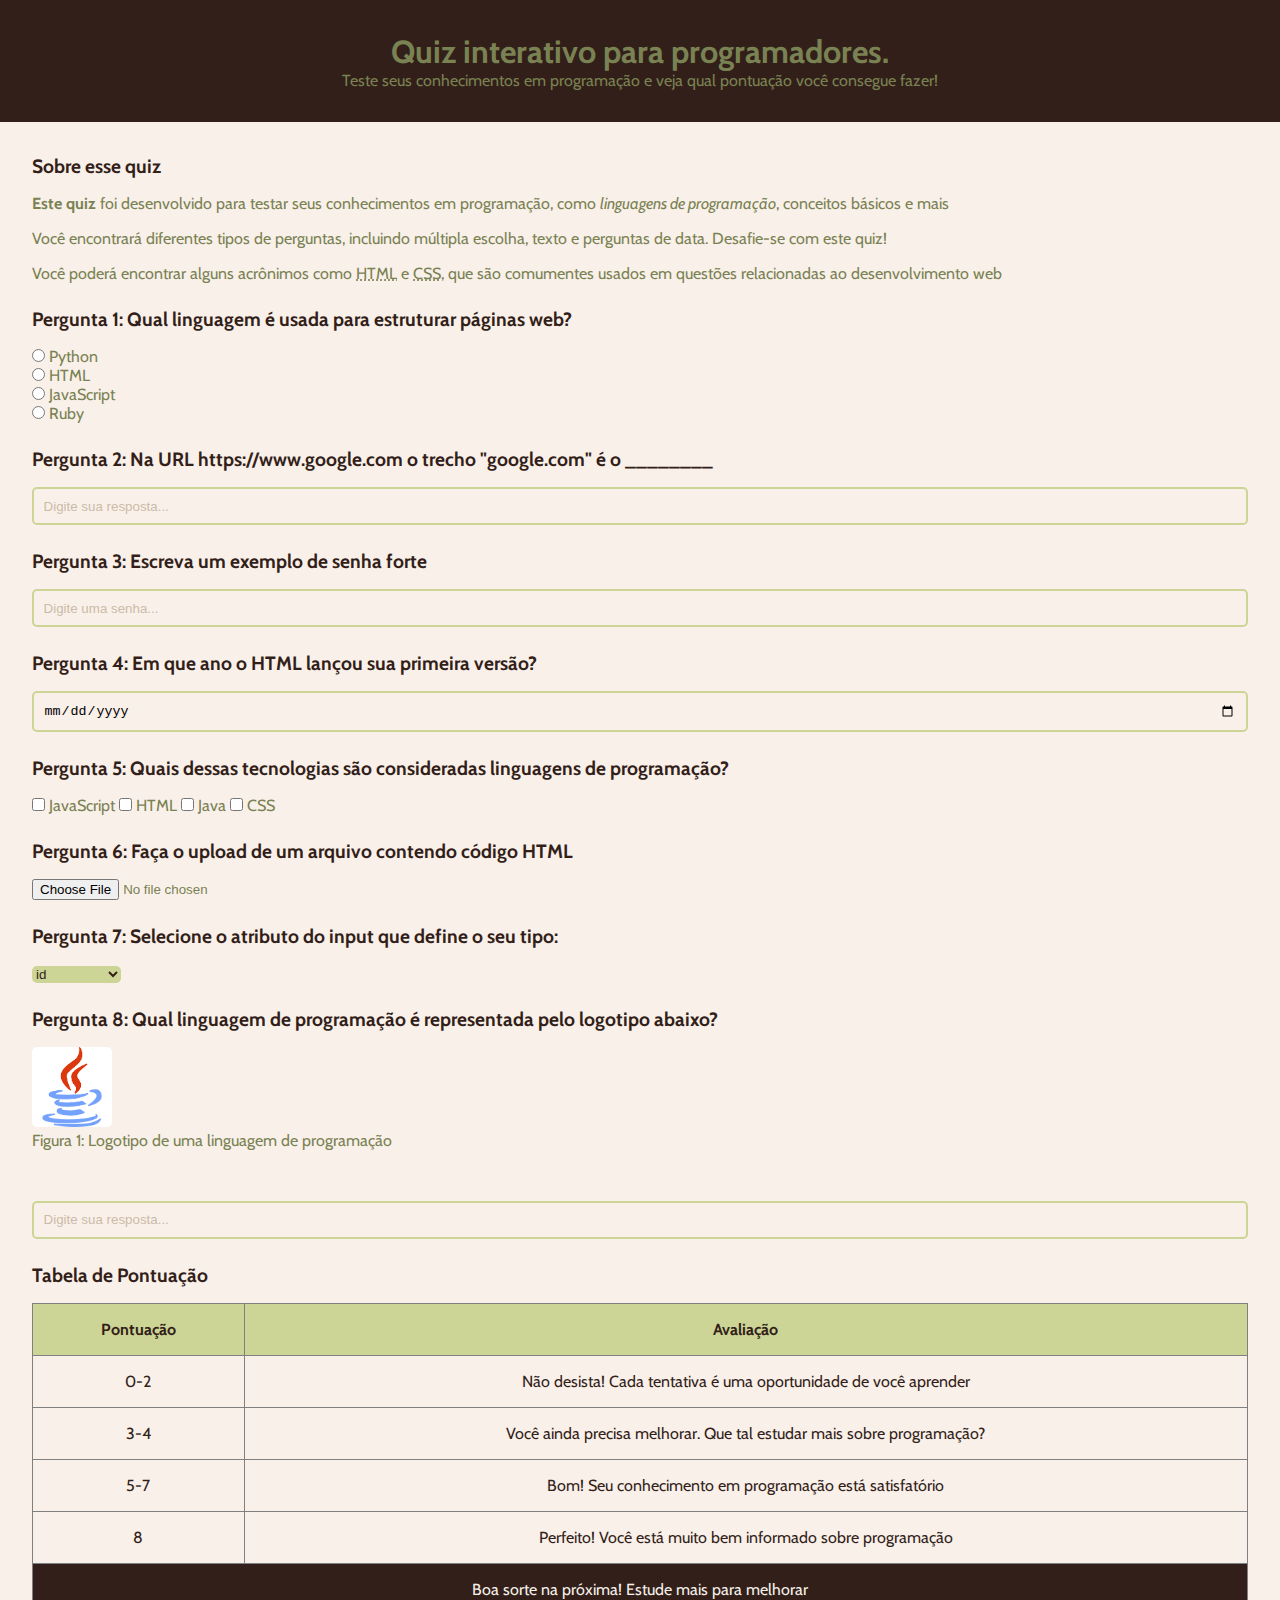
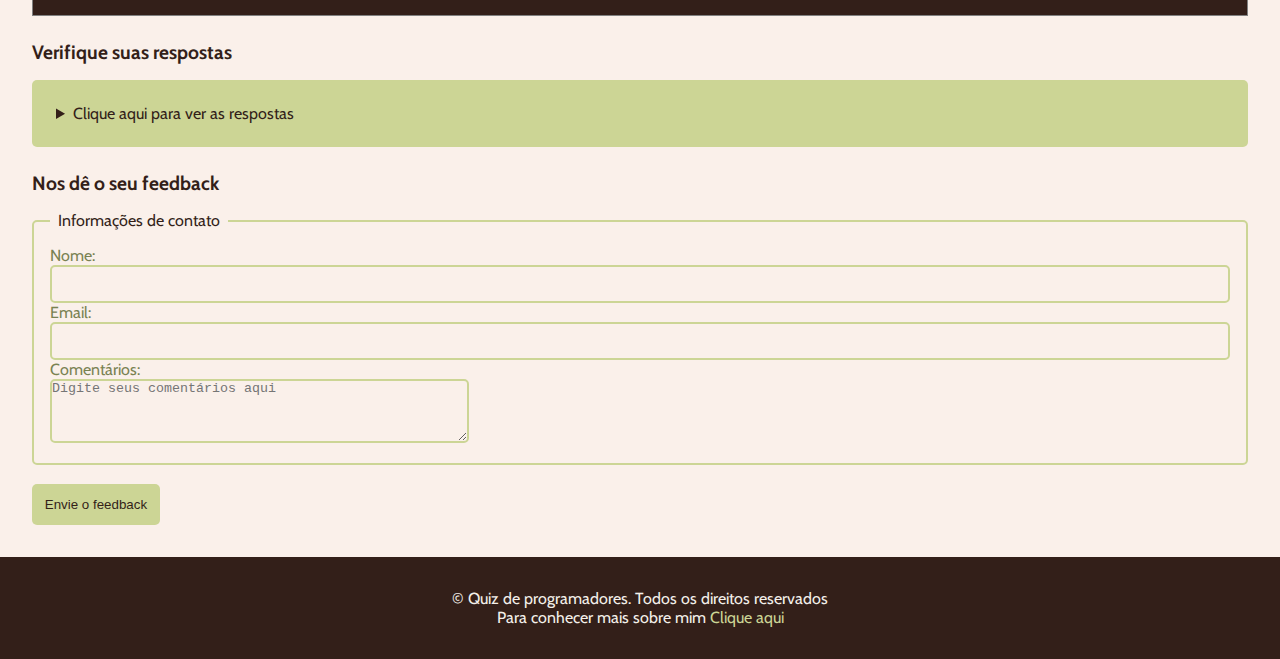
<file: index.html>
<!DOCTYPE html>
<html lang="pt-br">
  <head>
    <meta charset="UTF-8" />
    <meta name="viewport" content="width=device-width, initial-scale=1.0" />
    <link rel="stylesheet" href="style.css" />
    <title>Quiz para programadores</title>
  </head>
  <body>
    <header>
      <h1>Quiz interativo para programadores.</h1>
      <p>
        Teste seus conhecimentos em programação e veja qual pontuação você
        consegue fazer!
      </p>
    </header>
    <main>
      <!--Introdução-->
      <section>
        <h2>Sobre esse quiz</h2>
        <p>
          <strong>Este quiz</strong> foi desenvolvido para testar seus
          conhecimentos em programação, como <em>linguagens de programação</em>,
          conceitos básicos e mais
        </p>
        <p>
          Você encontrará diferentes tipos de perguntas, incluindo múltipla
          escolha, texto e perguntas de data. Desafie-se com este quiz!
        </p>
        <p>
          Você poderá encontrar alguns acrônimos como
          <abbr title="HyperText Markup Language">HTML</abbr> e
          <abbr title="Cascading Style Sheets">CSS</abbr>, que são comumentes
          usados em questões relacionadas ao desenvolvimento web
        </p>
      </section>
      <!--Pergunta 1: múltipla escolha-->
      <section>
        <h2>Pergunta 1: Qual linguagem é usada para estruturar páginas web?</h2>
        <form>
          <input type="radio" value="Python" id="pla" name="pergunta1" />
          <label for="pla">Python</label><br />
          <input type="radio" value="HTML" id="plb" name="pergunta1" />
          <label for="plb">HTML</label><br />
          <input type="radio" value="JavaScript" id="plc" name="pergunta1" />
          <label for="plc">JavaScript</label><br />
          <input type="radio" value="Ruby" id="pld" name="pergunta1" />
          <label for="pld">Ruby</label>
        </form>
      </section>
      <!--Pergunta 2: texto-->
      <section>
        <h2>
          Pergunta 2: Na URL https://www.google.com o trecho "google.com" é o
          ________
        </h2>
        <form>
          <input
            type="text"
            id="p2"
            name="pergunta2"
            placeholder="Digite sua resposta..."
          />
        </form>
      </section>

      <!--Pergunta 3: senha-->
      <section>
        <h2>Pergunta 3: Escreva um exemplo de senha forte</h2>
        <form>
          <input
            type="password"
            id="p3"
            name="pergunta3"
            placeholder="Digite uma senha..."
          />
        </form>
      </section>
      <!--Pergunta 4: data-->
      <section>
        <h2>Pergunta 4: Em que ano o HTML lançou sua primeira versão?</h2>
        <form>
          <input type="date" id="p4" name="pergunta4" />
        </form>
      </section>
      <!--Pergunta 5: seleção múltipla-->
      <section>
        <h2>
          Pergunta 5: Quais dessas tecnologias são consideradas linguagens de
          programação?
        </h2>
        <form>
          <input type="checkbox" id="p5a" name="pergunta5" value="JavaScript" />
          <label for="p5a">JavaScript</label>
          <input type="checkbox" id="p5b" name="pergunta5" value="HTML" />
          <label for="p5b">HTML</label>
          <input type="checkbox" id="p5c" name="pergunta5" value="Java" />
          <label for="p5c">Java</label>
          <input type="checkbox" id="p5d" name="pergunta5" value="CSS" />
          <label for="p5d">CSS</label>
        </form>
      </section>
      <!--Pergunta 6: upload de arquivo-->
      <section>
        <h2>Pergunta 6: Faça o upload de um arquivo contendo código HTML</h2>
        <form>
          <input type="file" id="p6" name="pergunta6" />
        </form>
      </section>
      <!--Pergunta 7: menu suspenso-->
      <section>
        <h2>
          Pergunta 7: Selecione o atributo do input que define o seu tipo:
        </h2>
        <form>
          <select name="pergunta7" id="p7">
            <option value="id">id</option>
            <option value="type">type</option>
            <option value="placeholder">placeholder</option>
            <option></option>
          </select>
        </form>
      </section>
      <!--Pergunta 8: imagem-->
      <section>
        <h2>
          Pergunta 8: Qual linguagem de programação é representada pelo logotipo
          abaixo?
        </h2>
        <figure>
          <img
            src="./assets/perg8.jpg"
            alt="Logotipo de uma linguagem de programação."
          />
          <figcaption>
            Figura 1: Logotipo de uma linguagem de programação
          </figcaption>
        </figure>
        <br />
        <input
          type="text"
          id="p8"
          name="pergunta8"
          placeholder="Digite sua resposta..."
        />
      </section>

      <!--Tabela de Pontuação-->
      <section>
        <h2>Tabela de Pontuação</h2>
        <table border="1">
          <thead>
            <tr>
              <th>Pontuação</th>
              <th>Avaliação</th>
            </tr>
          </thead>
          <tbody>
            <tr>
              <td>0-2</td>
              <td>
                Não desista! Cada tentativa é uma oportunidade de você aprender
              </td>
            </tr>
            <tr>
              <td>3-4</td>
              <td>
                Você ainda precisa melhorar. Que tal estudar mais sobre
                programação?
              </td>
            </tr>
            <tr>
              <td>5-7</td>
              <td>Bom! Seu conhecimento em programação está satisfatório</td>
            </tr>
            <tr>
              <td>8</td>
              <td>Perfeito! Você está muito bem informado sobre programação</td>
            </tr>
          </tbody>
          <tfoot>
            <tr>
              <td colspan="2">
                Boa sorte na próxima! Estude mais para melhorar
              </td>
            </tr>
          </tfoot>
        </table>
      </section>
      <!--Lista de Respostas-->
      <section>
        <h2>Verifique suas respostas</h2>
        <details>
          <summary>Clique aqui para ver as respostas</summary>
          <ol>
            <li>HTML</li>
            <li>Domínio</li>
            <li>Ab23!kao8Anmd#</li>
            <li>1991</li>
            <li>JavaScript, Java</li>
            <li>Arquivo deve ter extensão .html</li>
            <li>type</li>
            <li>Java</li>
          </ol>
        </details>
      </section>
      <!--Formulário de Feedback-->
      <section>
        <h2>Nos dê o seu feedback</h2>
        <form>
          <fieldset>
            <legend>Informações de contato</legend>
            <label for="nom">Nome:</label>
            <input type="text" id="nome" name="nome" /><br />
            <label for="email">Email:</label>
            <input type="email" id="email" name="email" /><br />
            <label for="comentarios">Comentários:</label><br />
            <textarea
              name="comentarios"
              id="comentarios"
              rows="4"
              cols="50"
              placeholder="Digite seus comentários aqui"
            ></textarea>
          </fieldset>
          <br />
          <button onclick="alert('FEEDBACK ENVIADO')">Envie o feedback</button>
        </form>
      </section>
    </main>
    <footer>
      <p class="paragrafo-footer">
        &copy Quiz de programadores. Todos os direitos reservados
      </p>
      <p class="paragrafo-footer">
        Para conhecer mais sobre mim
        <a href="/sobremim.html" target="_blank">Clique aqui</a>
      </p>
    </footer>
  </body>
</html>
</file>
<file: style.css>
@import url('https://fonts.googleapis.com/css2?family=Cabin:ital,wght@0,400..700;1,400..700&display=swap');
* {
    margin: 0;
    padding: 0;
    box-sizing: border-box;
}

body {
    background-color: #faf0ea;
    color: #798252;
    font-family: "Cabin", sans-serif;
    font-weight: 400;
}

header {
    padding: 2rem;
    background-color: #331f19;
    text-align: center;
}

main {
    padding: 2rem;
    display: flex;
    flex-direction: column;
    gap: 1.5rem;
}

section {
    display: flex;
    flex-direction: column;
    gap: 1rem;
}

h2 {
    color: #331f19;
    font-size: 1.2rem;
}

input[type="radio"], input[type="checkbox"]{
    accent-color: #ccd595;
}

input[type="text"], input[type="password"], input[type="date"], input[type="email"] {
    width: 100%;
    padding: 0.6rem;
    border: 2px solid #ccd595;
    outline: none;
    border-radius: 5px;
    background-color: transparent;
}

input::placeholder {
    color: #cbbba7;
}

select {
    cursor: pointer;
    background-color: #ccd595;
    color: #331f19;
    border-radius: 5px;
    border: none;
    outline: none;
}

img {
    width: 5rem;
    border-radius: 5px;
}

table {
    width: 100%;
    border-collapse: collapse;
}

th {
    background-color: #ccd595;
    color: #331f19;
    padding: 1rem;
}

td {
    color: #331f19;
    padding: 1rem;
    text-align: center;
}

tfoot td {
    background-color: #331f19;
    color: #f4f0ea;
}

details {
    background-color: #ccd595;
    border-radius: 5px;
    padding: 1rem;
}

summary {
    color: #331f19;
    margin: 0.5rem;
    cursor: pointer;
}

ol {
    margin-left: 1.5rem;
}

ol li {
    padding: 0.2;
}

fieldset {
    border: 2px solid #ccd595;
    border-radius: 5px;
    padding: 1rem;
}

legend {
    color: #331f19;
    padding: 0 0.5rem;
}

textarea {
    outline: none;
    border-radius: 5px;
    border: 2px solid #ccd595;
    background-color: transparent;
}

button {
    background-color: #ccd595;
    border: none;
    padding: 0.8rem;
    color: #331f19;
    border-radius: 5px;
    cursor: pointer;
}

footer {
    background-color: #331f19;
    padding: 2rem;
    text-align: center;
}

.paragrafo-footer {
    color: #f4f0ea;
}

footer a {
    text-decoration: none;
    color: #ccd595;
}
</file>
